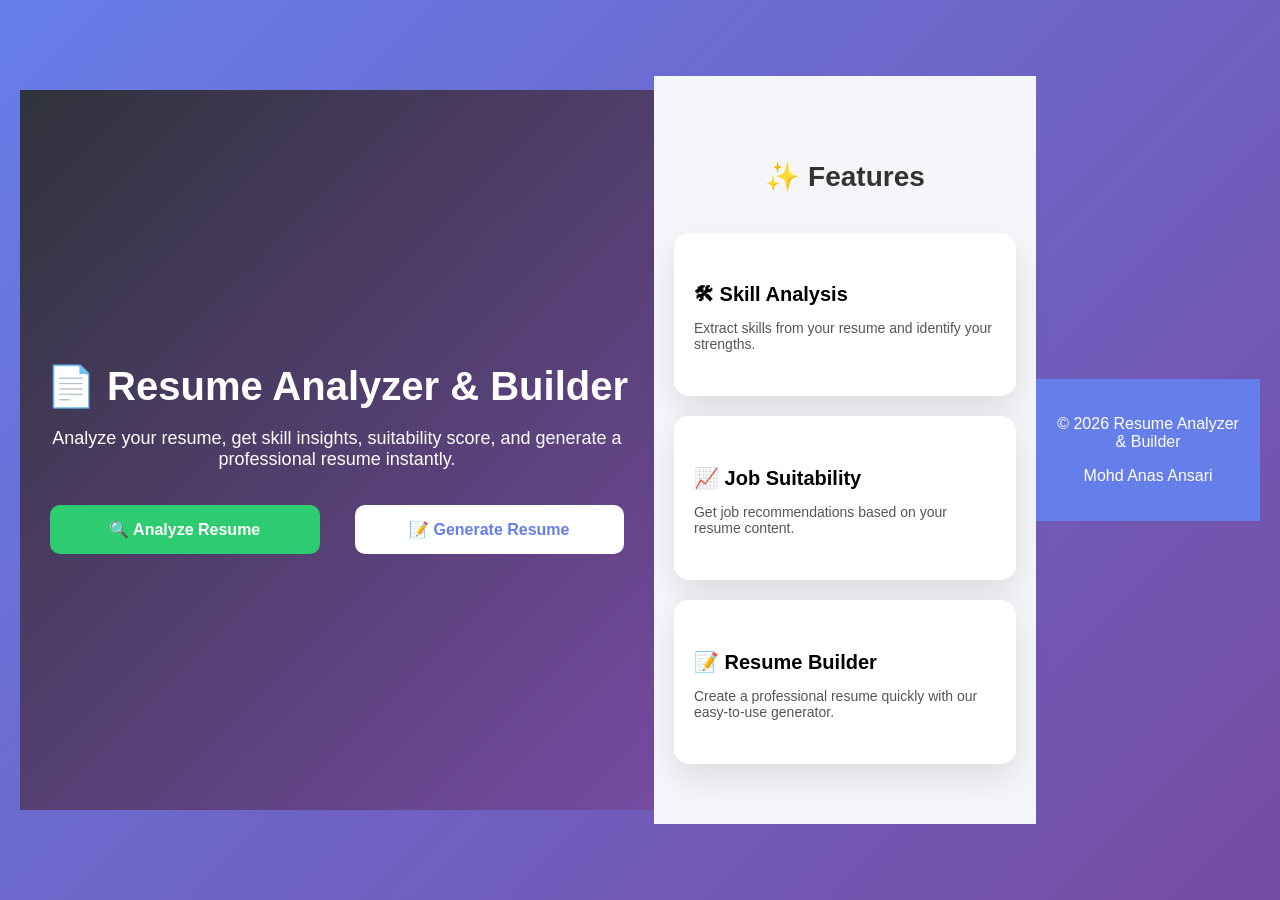
<file: index.html>
<!DOCTYPE html>
<html lang="en">
<head>
    <meta charset="UTF-8">
    <title>Resume Analyzer & Builder</title>
    <link rel="stylesheet" href="/style.css">
    <style>
        .hero-buttons {
            display: flex;
            flex-wrap: wrap;
            justify-content: center;
            gap: 15px; /* space between buttons */
        }

        .hero-buttons .btn {
            flex: 1 1 200px; /* min-width 200px, but can grow */
            text-align: center;
        }
    </style>
</head>
<body>

<div class="hero">
    <div class="hero-content">
        <h1>📄 Resume Analyzer & Builder</h1>
        <p class="subtitle">Analyze your resume, get skill insights, suitability score, and generate a professional resume instantly.</p>

        <div class="hero-buttons">
            <a href="/analyze" class="btn analyze-btn">🔍 Analyze Resume</a>
            <a href="/generate" class="btn generate-btn">📝 Generate Resume</a>
        </div>
    </div>
</div>

<div class="features">
    <h2>✨ Features</h2>
    <div class="feature-cards">
        <div class="card">
            <h3>🛠 Skill Analysis</h3>
            <p>Extract skills from your resume and identify your strengths.</p>
        </div>
        <div class="card">
            <h3>📈 Job Suitability</h3>
            <p>Get job recommendations based on your resume content.</p>
        </div>
        <div class="card">
            <h3>📝 Resume Builder</h3>
            <p>Create a professional resume quickly with our easy-to-use generator.</p>
        </div>
    </div>
</div>

<footer>
    <p>© 2026 Resume Analyzer & Builder </p>
    <p> Mohd Anas Ansari</p>
</footer>

</body>
</html>
</file>
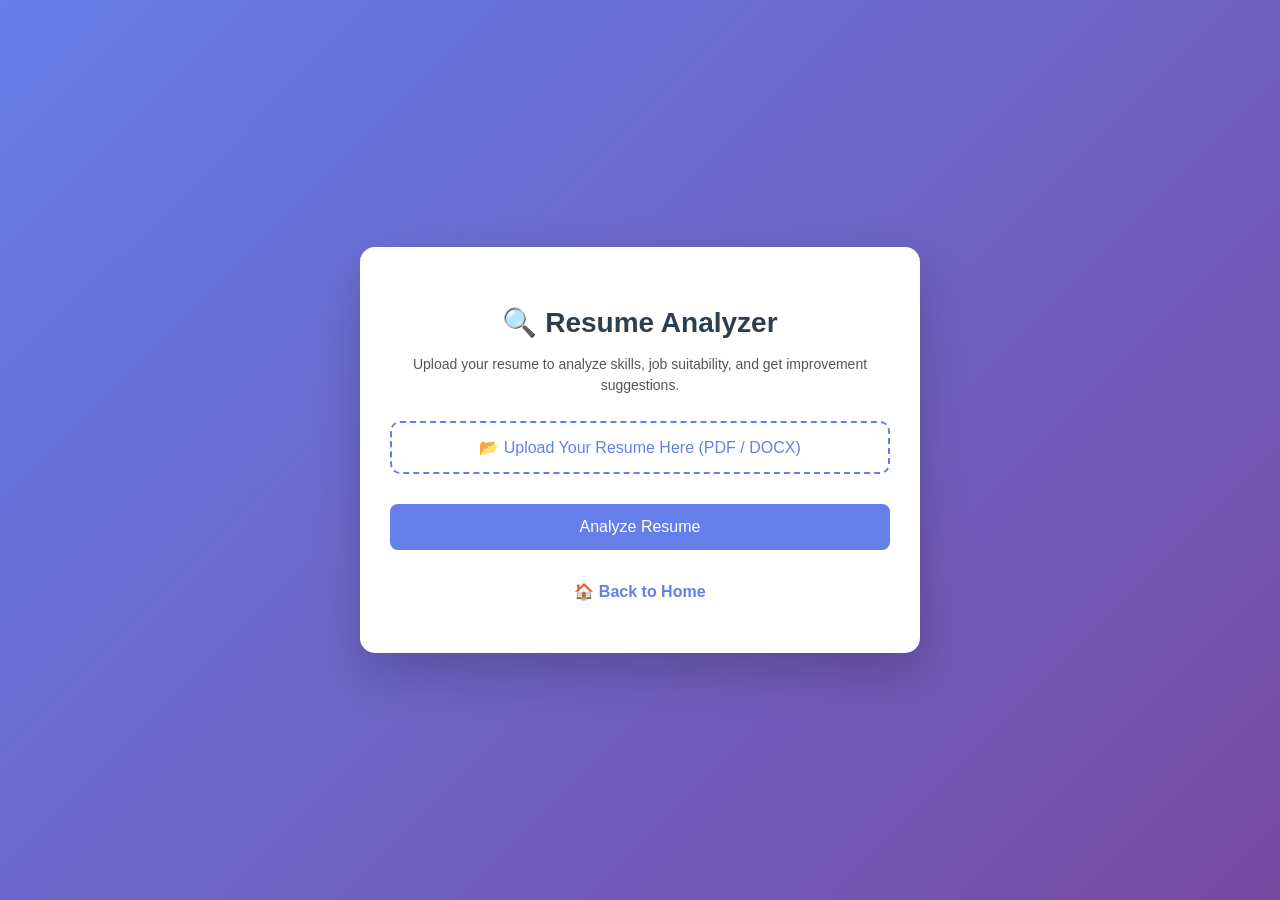
<file: analyze.html>
<!DOCTYPE html>
<html>
<head>
    <meta charset="UTF-8">
    <title>Analyze Resume</title>
    <link rel="stylesheet" href="/style.css">
</head>
<body>

<div class="container">
    <div class="home-card">
        <h1>🔍 Resume Analyzer</h1>
        <p class="subtitle">
            Upload your resume to analyze skills, job suitability, and get improvement suggestions.
        </p>

        <form method="POST" enctype="multipart/form-data" onsubmit="showLoader()">

            <label class="upload-box">
                📂 Upload Your Resume Here (PDF / DOCX)
                <input type="file" name="resume" accept=".pdf,.docx" required onchange="showFileName(this)">
            </label>

            <!-- FILE NAME DISPLAY -->
            <p id="file-status" style="margin:10px 0;color:#2ecc71;font-weight:bold;"></p>

            <button type="submit">Analyze Resume</button>
        </form>

        <div id="loader" class="loader">
            <div class="spinner"></div>
            <p>Scanning resume... Please wait</p>
        </div>

        <a href="/" class="generate-btn">🏠 Back to Home</a>
    </div>
</div>

<script>
function showFileName(input) {
    const status = document.getElementById("file-status");
    if (input.files.length > 0) {
        status.innerText = "✅ Resume uploaded: " + input.files[0].name;
    } else {
        status.innerText = "";
    }
}

function showLoader() {
    document.querySelector(".home-card").style.display = "none";
    document.getElementById("loader").style.display = "block";
}
</script>

</body>
</html>
</file>
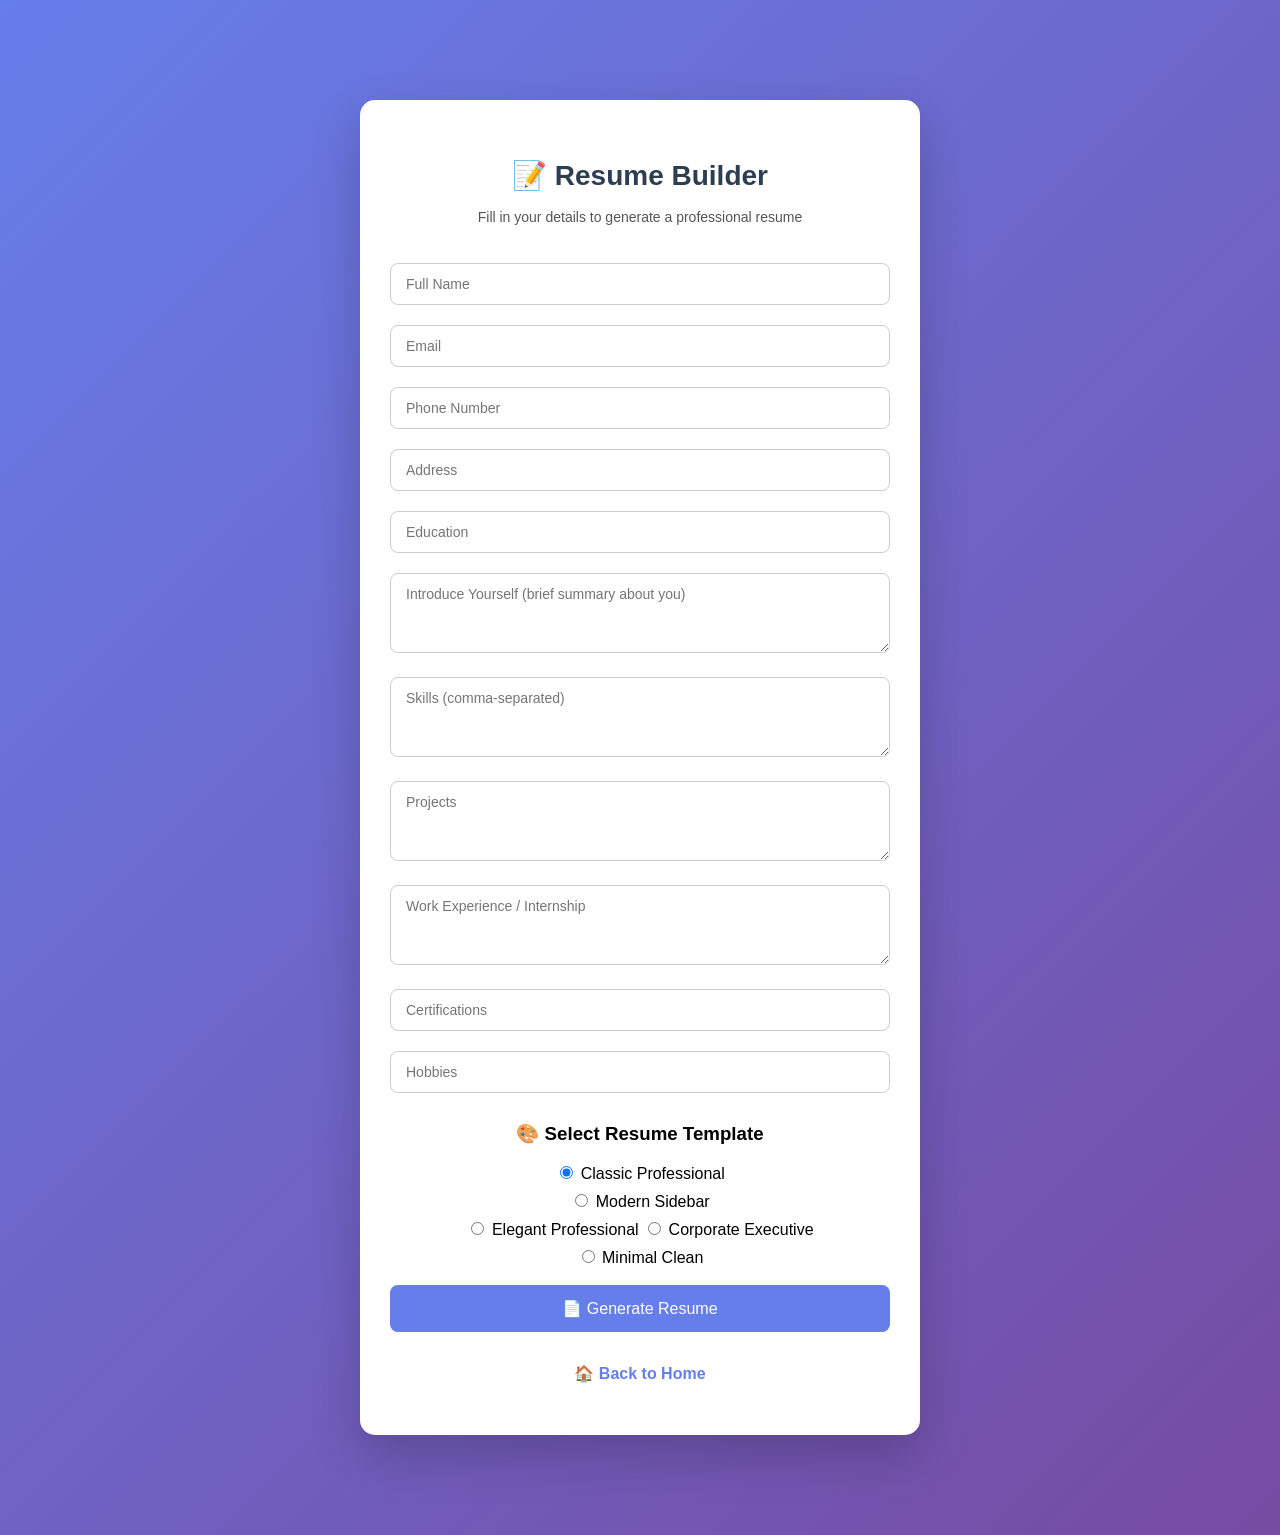
<file: generate.html>
<!DOCTYPE html>
<html>
<head>
    <meta charset="UTF-8">
    <title>Generate Resume</title>
    <link rel="stylesheet" href="/style.css">
</head>
<body>

<div class="container">
    <div class="home-card">
        <h1>📝 Resume Builder</h1>
        <p class="subtitle">Fill in your details to generate a professional resume</p>

        <form method="POST">

            <input type="text" name="name" placeholder="Full Name" required>
            <input type="email" name="email" placeholder="Email" required>
            <input type="text" name="phone" placeholder="Phone Number" required>
            <input type="text" name="address" placeholder="Address"> 
            <input type="text" name="education" placeholder="Education" required>

            <textarea name="intro" placeholder="Introduce Yourself (brief summary about you)"></textarea>
            <textarea name="skills" placeholder="Skills (comma-separated)" required></textarea>
            <textarea name="projects" placeholder="Projects" required></textarea>
            <textarea name="experience" placeholder="Work Experience / Internship"></textarea>
            <input type="text" name="certifications" placeholder="Certifications">
            <input type="text" name="hobbies" placeholder="Hobbies">

            <!-- TEMPLATE SELECTION -->
            <h3 style="margin-top:20px;">🎨 Select Resume Template</h3>

            <label style="display:block;margin:8px 0;">
                <input type="radio" name="template" value="classic" checked>
                Classic Professional
            </label>

            <label style="display:block;margin:8px 0;">
                <input type="radio" name="template" value="modern">
                Modern Sidebar
            </label>

            <label>
                <input type="radio" name="template" value="elegant">
                Elegant Professional
            </label>

            <label>
                <input type="radio" name="template" value="corporate">
                Corporate Executive
            </label>

            <label style="display:block;margin:8px 0;">
                <input type="radio" name="template" value="minimal">
                Minimal Clean
            </label>

            <button type="submit">📄 Generate Resume</button>
        </form>

        <a href="/" class="generate-btn">🏠 Back to Home</a>
    </div>
</div>

</body>
</html>
</file>
<file: style.css>
* {
    box-sizing: border-box;
    font-family: 'Segoe UI', sans-serif;
}

body {
    margin: 0;
    min-height: 100vh;
    background: linear-gradient(135deg, #667eea, #764ba2);
    display: flex;
    justify-content: center;
    align-items: center;
    padding: 20px;
}

/* ----- Container ----- */
.container {
    width: 100%;
    max-width: 600px;
    padding: 20px;
    margin-top: 60px; /* Prevent overlapping top browser bar */
    margin-bottom: 60px;
}

/* ----- Home & Form Card ----- */
.home-card {
    background: white;
    padding: 40px 30px;
    border-radius: 15px;
    text-align: center;
    box-shadow: 0 20px 50px rgba(0,0,0,0.2);
    animation: fadeIn 0.6s ease-in-out;
}

.home-card h1 {
    color: #2c3e50;
    font-size: 28px;
    margin-bottom: 15px;
}

.home-card .subtitle {
    font-size: 14px;
    color: #555;
    margin-bottom: 25px;
    line-height: 1.5;
}

/* Upload Box */
.upload-box {
    display: block;
    padding: 15px;
    border: 2px dashed #667eea;
    border-radius: 10px;
    cursor: pointer;
    margin-bottom: 20px;
    color: #667eea;
    transition: 0.3s;
}

.upload-box:hover {
    background: #f5f3ff;
}

.upload-box input {
    display: none;
}

/* Buttons */
button, .btn {
    width: 100%;
    padding: 14px;
    background: #667eea;
    border: none;
    color: white;
    font-size: 16px;
    border-radius: 8px;
    cursor: pointer;
    transition: 0.3s;
    margin-top: 10px;
}

button:hover, .btn:hover {
    background: #5a67d8;
}

.generate-btn {
    display: inline-block;
    margin-top: 20px;
    padding: 12px 25px;
    background: #2ecc71;
    color: white;
    text-decoration: none;
    border-radius: 8px;
    font-weight: bold;
    transition: 0.3s;
}

.generate-btn:hover {
    background: #27ae60;
}

/* Loader */
.loader {
    display: none;
    text-align: center;
    color: white;
}

.spinner {
    width: 60px;
    height: 60px;
    border: 6px solid rgba(255,255,255,0.3);
    border-top: 6px solid white;
    border-radius: 50%;
    animation: spin 1s linear infinite;
    margin: 30px auto;
}

/* Input fields & textareas */
input[type="text"], input[type="email"], textarea {
    width: 100%;
    padding: 12px 15px;
    margin: 10px 0;
    border-radius: 8px;
    border: 1px solid #ccc;
    font-size: 14px;
    transition: 0.3s;
}

input[type="text"]:focus, input[type="email"]:focus, textarea:focus {
    border-color: #667eea;
    box-shadow: 0 0 5px rgba(102,126,234,0.5);
    outline: none;
}

textarea {
    min-height: 80px;
    resize: vertical;
}

/* Animations */
@keyframes spin {
    100% { transform: rotate(360deg); }
}

@keyframes fadeIn {
    from { opacity: 0; transform: translateY(20px); }
    to { opacity: 1; transform: translateY(0); }
}

/* Dashboard Result Styles */
.dashboard {
    display: grid;
    grid-template-columns: 1fr;
    gap: 20px;
    max-width: 700px;
    margin: 20px auto;
}

.card {
    padding: 20px;
    border-radius: 12px;
    background: white;
    box-shadow: 0 10px 30px rgba(0,0,0,0.15);
    text-align: left;
}

.skills {
    display: flex;
    flex-wrap: wrap;
    gap: 10px;
}

.skill {
    background: #667eea;
    color: white;
    padding: 6px 12px;
    border-radius: 20px;
    font-size: 13px;
}

.job {
    font-size: 18px;
    font-weight: bold;
    color: #333;
}

.progress {
    background: #eee;
    height: 12px;
    border-radius: 10px;
    overflow: hidden;
    margin: 10px 0;
}

.progress-bar {
    height: 100%;
    background: linear-gradient(90deg, #667eea, #764ba2);
}

.badge {
    padding: 8px 14px;
    border-radius: 20px;
    font-weight: bold;
}

.badge.yes {
    background: #2ecc71;
    color: white;
}

.badge.no {
    background: #e74c3c;
    color: white;
}

.back-btn {
    display: inline-block;
    margin-top: 20px;
    padding: 12px 20px;
    background: #667eea;
    color: white;
    text-decoration: none;
    border-radius: 8px;
}

/* Landing Page Hero */
.hero {
    min-height: 80vh;
    display: flex;
    justify-content: center;
    align-items: center;
    background: linear-gradient(135deg, #2f323b, #764ba2);
    color: white;
    text-align: center;
    padding: 40px 20px;
}

.hero h1 {
    font-size: 40px;
    margin-bottom: 15px;
}

.hero .subtitle {
    font-size: 18px;
    margin-bottom: 25px;
}

.hero-buttons .btn {
    display: inline-block;
    margin: 10px;
    padding: 15px 30px;
    font-size: 16px;
    border-radius: 10px;
    font-weight: bold;
    text-decoration: none;
    transition: 0.3s;
}

.analyze-btn {
    background: #2ecc71;
    color: white;
}

.analyze-btn:hover {
    background: #27ae60;
}

.generate-btn {
    background: white;
    color: #667eea;
}

.generate-btn:hover {
    background: #f0f0f0;
}

/* Features Section */
.features {
    background: #f5f6fa;
    padding: 60px 20px;
    text-align: center;
}

.features h2 {
    font-size: 28px;
    margin-bottom: 40px;
    color: #333;
}

.feature-cards {
    display: grid;
    grid-template-columns: repeat(auto-fit, minmax(250px, 1fr));
    gap: 20px;
}

.feature-cards .card {
    background: white;
    padding: 30px 20px;
    border-radius: 15px;
    box-shadow: 0 15px 35px rgba(0,0,0,0.1);
    transition: 0.3s;
}

.feature-cards .card:hover {
    transform: translateY(-5px);
    box-shadow: 0 20px 40px rgba(0,0,0,0.15);
}

.feature-cards .card h3 {
    font-size: 20px;
    margin-bottom: 10px;
}

.feature-cards .card p {
    font-size: 14px;
    color: #555;
}

/* Footer */
footer {
    text-align: center;
    padding: 20px;
    background: #667eea;
    color: white;
}
</file>
